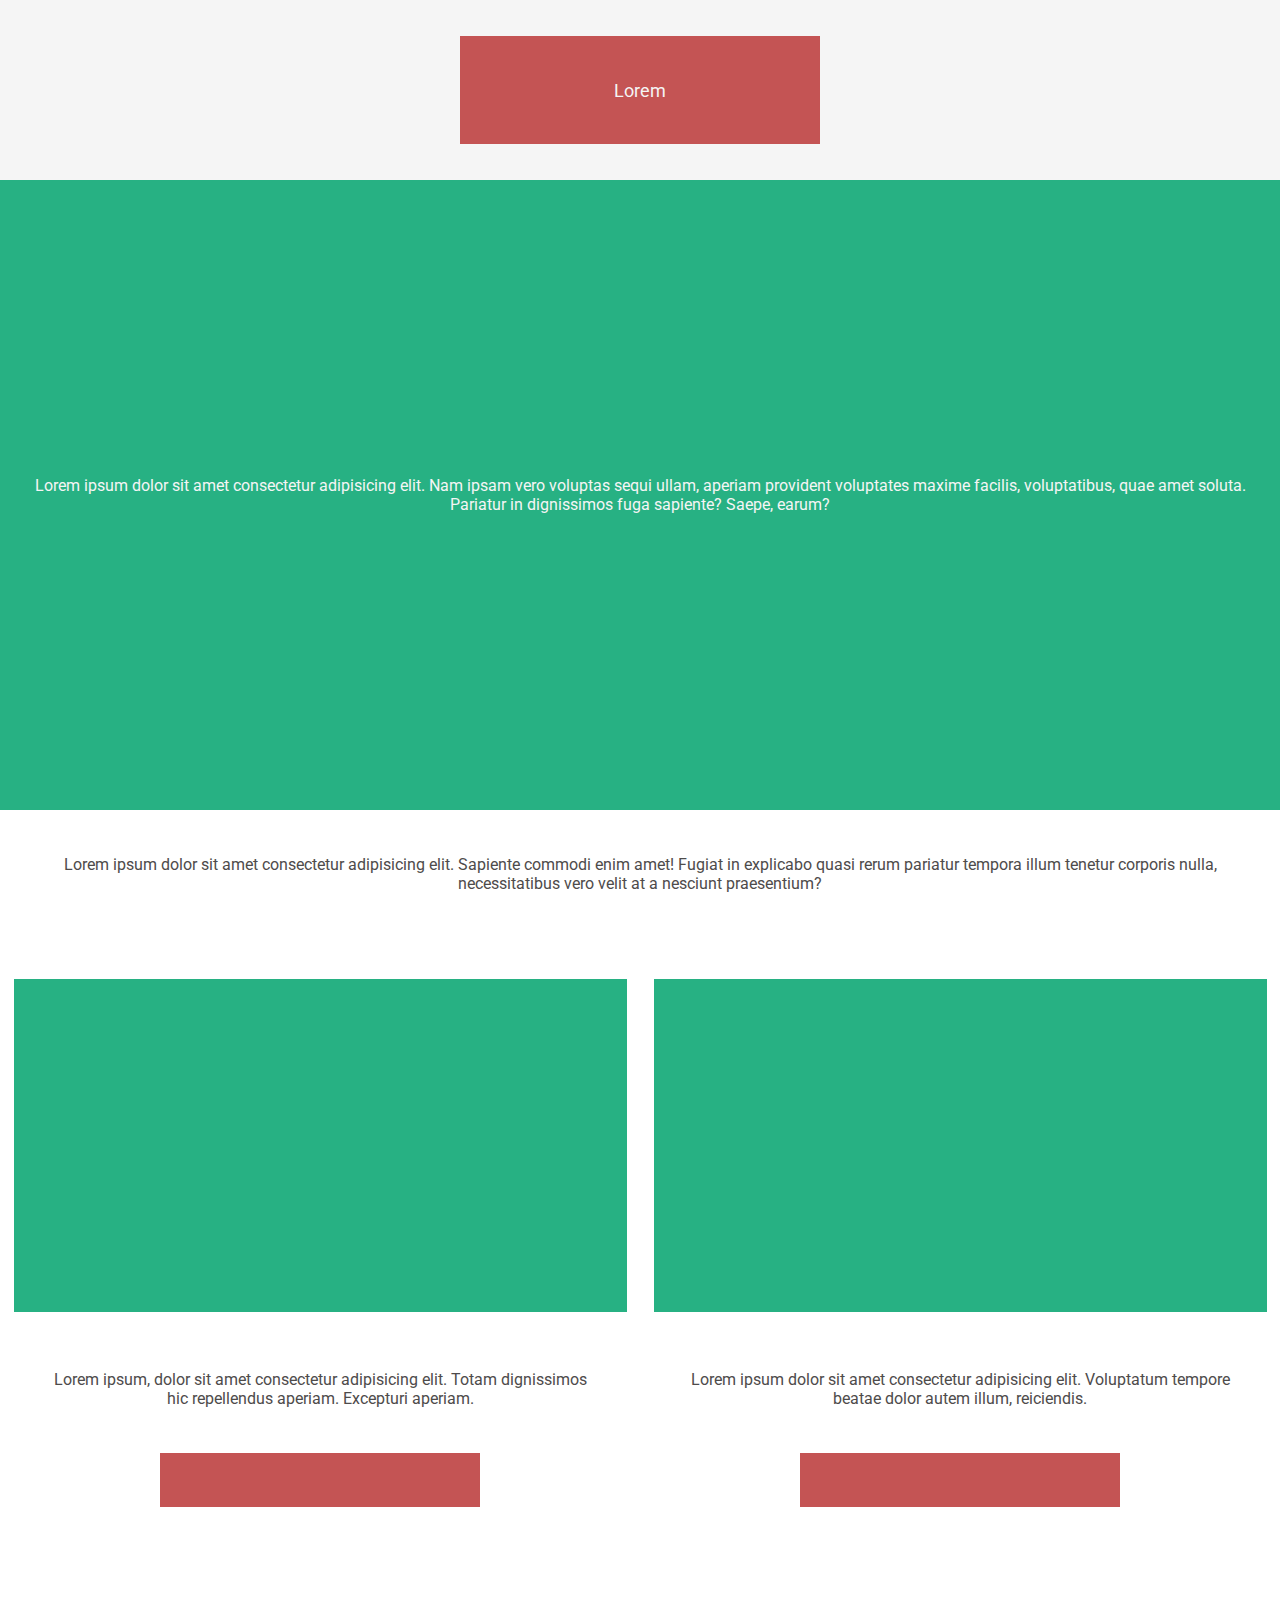
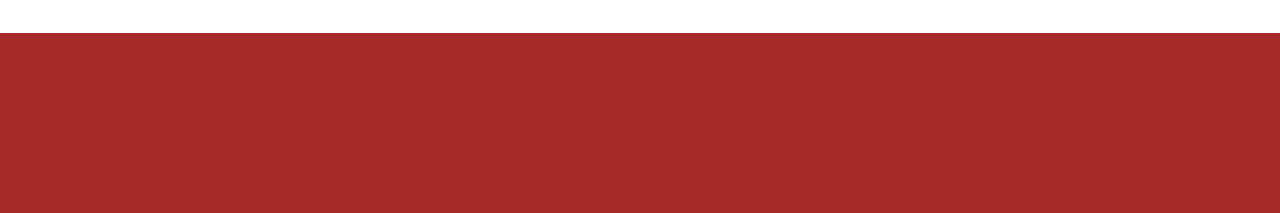
<file: TemplatesHTML/Template 1/index.html>
<!DOCTYPE html>
<html lang="pt-br">
<head>
    <meta charset="UTF-8">
    <meta http-equiv="X-UA-Compatible" content="IE=edge">
    <meta name="viewport" content="width=device-width, initial-scale=1.0">
    <link rel="stylesheet" href="style.css">
    <title>Lorem</title>
</head>
<body>
    <div class="container-grid-principal">
        <header class="container-griditem-header">
            <nav class="container-griditem-header-nav"> <a href="#">Lorem</a> </nav>
        </header>

        <main class="container-griditem-main1">
            <p>Lorem ipsum dolor sit amet consectetur adipisicing elit. Nam ipsam vero voluptas sequi ullam, aperiam provident voluptates maxime facilis, voluptatibus, quae amet soluta. Pariatur in dignissimos fuga sapiente? Saepe, earum?</p>   
        </main>

        <main class="container-griditem-main2">
            <div class="grid-item-divp1">
                <p class="grid-item-p1">Lorem ipsum dolor sit amet consectetur adipisicing elit. Sapiente commodi enim amet! Fugiat in explicabo quasi rerum pariatur tempora illum tenetur corporis nulla, necessitatibus vero velit at a nesciunt praesentium?</p>
            </div>

            <div class="grid-item-box1"></div>
            <div class="grid-item-box2"></div>

            <p class="grid-item-p2">
                Lorem ipsum, dolor sit amet consectetur adipisicing elit. Totam dignissimos hic repellendus aperiam. Excepturi aperiam.
            </p>

            <p class="grid-item-p3">
                Lorem ipsum dolor sit amet consectetur adipisicing elit. Voluptatum tempore beatae dolor autem illum, reiciendis.
            </p>

                <a href="#" class="grid-item-redbox1"></a>
                <a href="#" class="grid-item-redbox2"></a>
            </div>
        </main> <!-- Fimmain 2 -->

        <div class="container-griditem-footer"></div>
    </div>
</body>
</html>
</file>
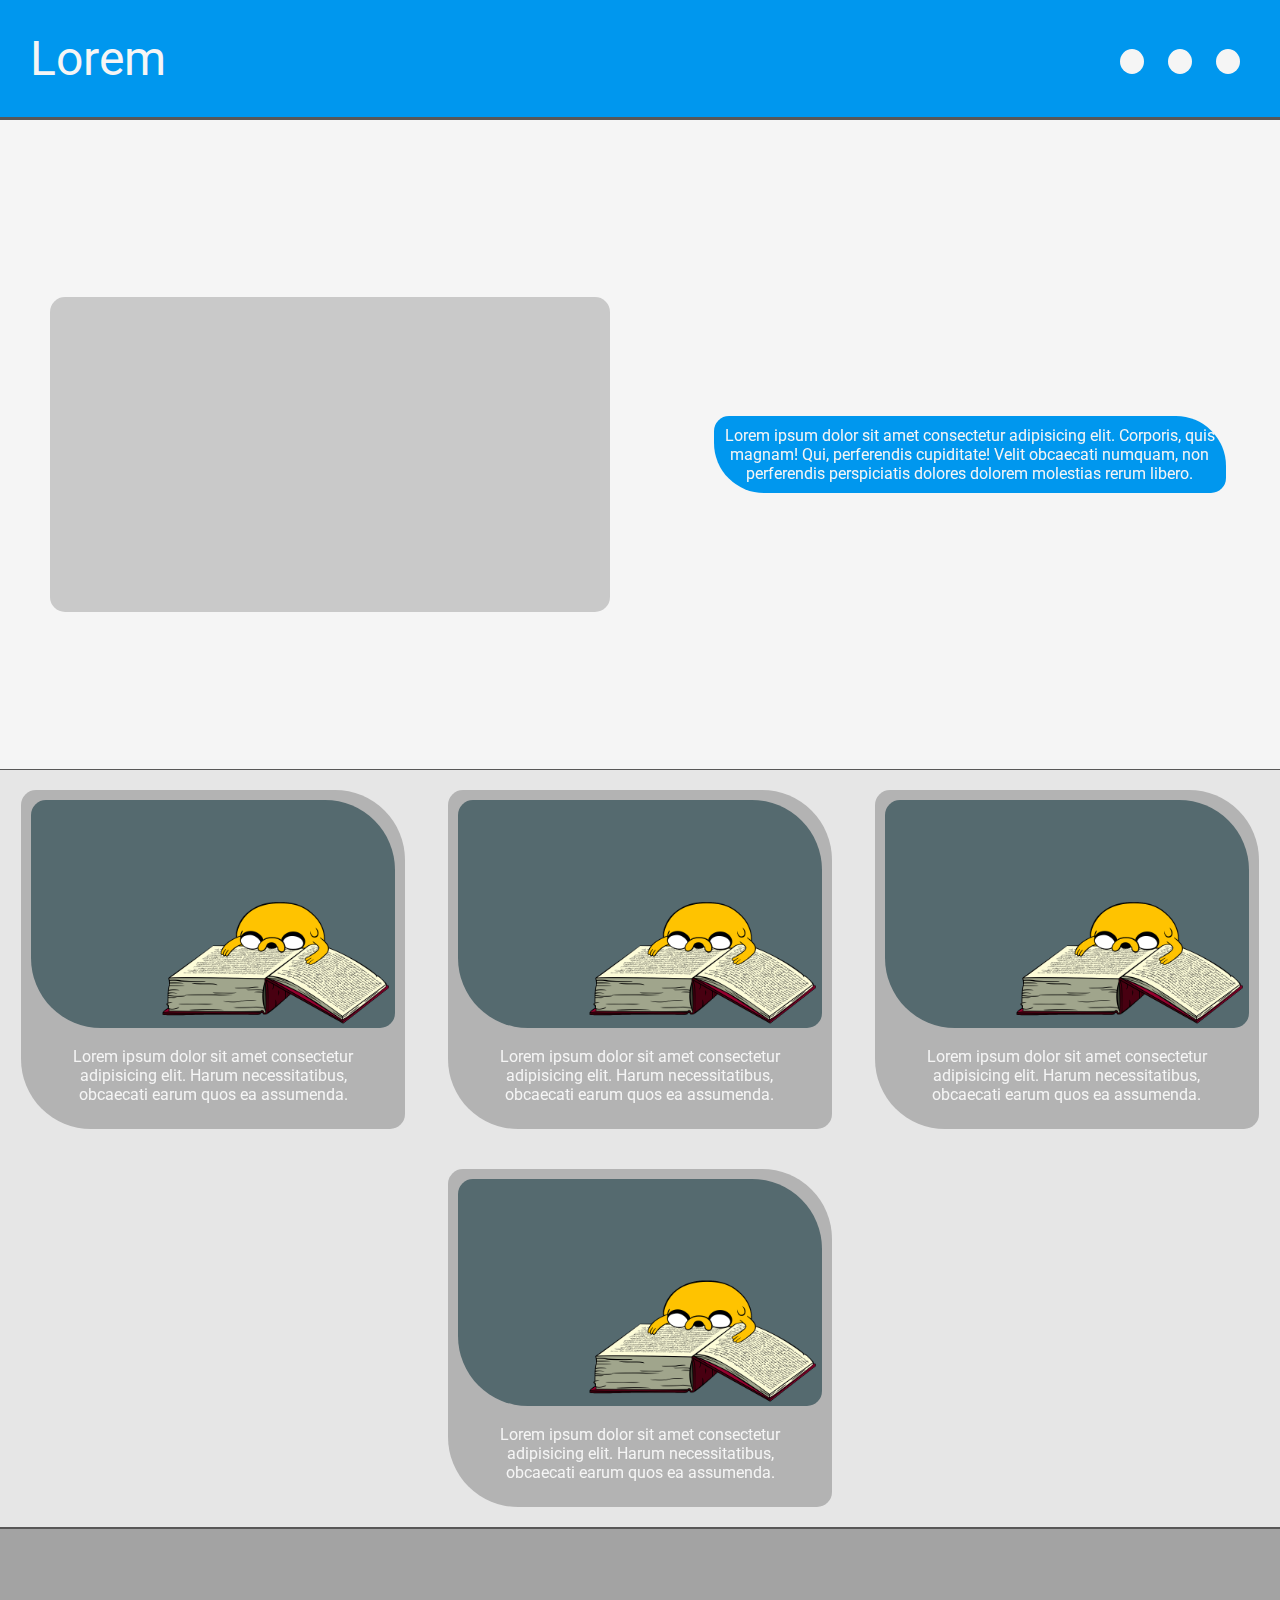
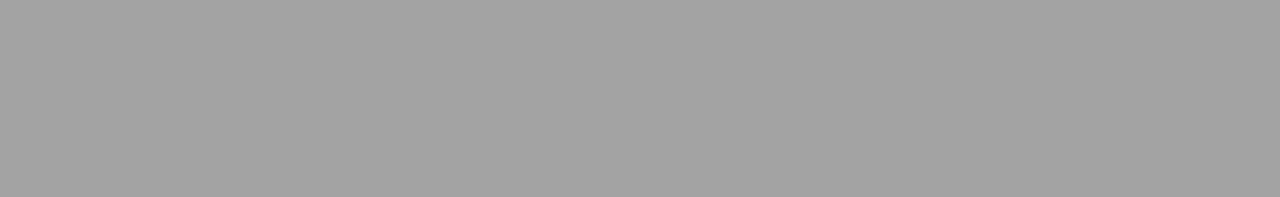
<file: TemplatesHTML/Template 3/index.html>
<!DOCTYPE html>
<html lang="pt-br">
  <head>
    <meta charset="UTF-8" />
    <meta http-equiv="X-UA-Compatible" content="IE=edge" />
    <meta name="viewport" content="width=device-width, initial-scale=1.0" />
    <link rel="stylesheet" href="style.css" />
    <link rel="preconnect" href="https://fonts.googleapis.com" />
    <link rel="preconnect" href="https://fonts.gstatic.com" crossorigin />
    <link
      href="https://fonts.googleapis.com/css2?family=Roboto:ital,wght@1,900&display=swap"
      rel="stylesheet"
    />
    <title>Lorem</title>
  </head>
  <body>
    <div class="conteiner-grid-principal">
      <header class="header-conteiner-griditem">
        <div class="header-conteiner-logo">Lorem</div>
        <nav class="header-conteiner-menu">
          <a href="#">aa</a>
          <!-- Efeito bolinha com padding e border-->
          <a href="#">aa</a>
          <a href="#">aa</a>
        </nav>
      </header>

      <main class="main-conteiner-gridIC">
        <!-- Seção do meio, com video e fotos -->

        <section class="main-conteiner-section1">
          <div class="section1-video">
            <iframe
              src="https://www.youtube.com/embed/2lAe1cqCOXo"
              title="YouTube video player"
              frameborder="0"
              allow="accelerometer; clipboard-write; encrypted-media; gyroscope; picture-in-picture"
            ></iframe>
          </div>

          <div class="section1-text">
            Lorem ipsum dolor sit amet consectetur adipisicing elit. Corporis,
            quis magnam! Qui, perferendis cupiditate! Velit obcaecati numquam,
            non perferendis perspiciatis dolores dolorem molestias rerum libero.
          </div>
        </section>

        <section class="main-conteiner-section2">
          <div class="section2-div">
            <a href="#"><img src="312856.png" alt="img" /></a>
            <p>
              Lorem ipsum dolor sit amet consectetur adipisicing elit. Harum
              necessitatibus, obcaecati earum quos ea assumenda.
            </p>
          </div>

          <div class="section2-div">
            <a href="#"><img src="312856.png" alt="img" /></a>
            <p>
              Lorem ipsum dolor sit amet consectetur adipisicing elit. Harum
              necessitatibus, obcaecati earum quos ea assumenda.
            </p>
          </div>

          <div class="section2-div">
            <a href="#"><img src="312856.png" alt="img" /></a>
            <p>
              Lorem ipsum dolor sit amet consectetur adipisicing elit. Harum
              necessitatibus, obcaecati earum quos ea assumenda.
            </p>
          </div>

          <div class="section2-div">
            <a href="#"><img src="312856.png" alt="img" /></a>
            <p>
              Lorem ipsum dolor sit amet consectetur adipisicing elit. Harum
              necessitatibus, obcaecati earum quos ea assumenda.
            </p>
          </div>
        </section>
      </main>

      <footer class="footer-conteiner-griditem"></footer>
    </div>
  </body>
</html>
</file>
<file: TemplatesHTML/Template 1/style.css>
@import url('https://fonts.googleapis.com/css2?family=Roboto:ital,wght@1,900&display=swap');

*{
    margin: 0px;
    padding: 0px;
    box-sizing: border-box;
    font-family: Roboto;
    text-decoration: none;
}

.container-grid-principal{
    display: grid;
    grid-template-columns: 1fr 1fr;
    grid-template-rows: 20vh 70vh auto 10vh;
    grid-template-areas: "header header" "m1 m1" "m2 m2" "f f";

}

.container-griditem-header{
    background-color: whitesmoke;
    grid-area: header;
    display: flex;
    justify-content: center;
    align-items: center;
}

.container-griditem-header-nav{
    flex-basis: 40vh;
    flex-shrink: 0;
    height: 60%;
    background-color: rgb(196, 84, 84);
    display: flex;
    justify-content: center;
    align-items: center;
}

.container-griditem-header-nav a{
    color: whitesmoke;
    flex-shrink: 0;
    font-size: large
}

.container-griditem-main1{
    background-color: rgb(39, 177, 131);
    grid-area: m1;
    display: flex;
    justify-content: center;
    align-items: center;
    text-align: center;
    padding: 20px;
    color: whitesmoke;
}   

.container-griditem-main2{
    display: grid;
    grid-area: m2;
    grid-template-columns: 1fr 1fr;
    grid-template-rows: auto 40vh auto 10vh; /* 70 vh*/
    grid-template-areas: "divp1 divp1" "b1 b2" "p2 p3" "redbox1 redbox2";
}

.grid-item-divp1{
    grid-area: divp1;
    color: rgb(78, 75, 75);
    margin: 5vh 5vh 8vh 5vh;
    text-align: center;
    min-width: 50vw;
    
}

.grid-item-box1{
    grid-area: b1;
    background-color: rgb(39, 177, 131);
    margin: 1.5vh;
}

.grid-item-box2{
    grid-area: b2;
    background-color: rgb(39, 177, 131);
    margin: 1.5vh;
}

.grid-item-p2{
    grid-area: p2;
    color: rgb(78, 75, 75);
    margin: 5vh 5vh;
    text-align: center;
}

.grid-item-p3{
    grid-area: p3;
    color: rgb(78, 75, 75);
    margin: 5vh 5vh;
    text-align: center;
}

.grid-item-redbox1{
    background-color: rgb(196, 84, 84);
    
    height: 60%;
    width: 50%;
    margin: 0px auto;
    grid-area: redbox1;
}

.grid-item-redbox2{
    background-color: rgb(196, 84, 84);
    height: 60%;
    width: 50%;
    margin: 0px auto;
    grid-area: redbox2;
}

.container-griditem-footer{
    background-color: brown;
    grid-area: f;
    height: 20vh;
}

@media (max-width: 600px){
    .container-griditem-main2{
        grid-template-rows: auto 40vh auto 10vh 40vh auto 10vh; /* 70 vh*/
        grid-template-areas: "divp1 divp1" "b1 b1" "p2 p2" "redbox1 redbox1" "b2 b2" "p3 p3" "redbox2 redbox2";
    }
}
    

/* boxes com 40vh e redbox com 10vh - div 1 nao muda do lugar*/
</file>
<file: TemplatesHTML/Template 3/style.css>
* {
  margin: 0px;
  padding: 0px;
  text-decoration: none;
  box-sizing: border-box;
  font-family: Roboto;
}

a:link {
  color: whitesmoke;
}

a:visited {
  color: whitesmoke;
}

a:hover {
}

.conteiner-grid-principal {
  height: auto;

  grid-template-columns: 1fr;
  grid-template-rows: auto auto auto;
  grid-template-areas: 'header' 'main' 'footer';
}

.header-conteiner-griditem {
  grid-area: header;
  min-height: 12vh;
  height: auto;
  padding: 30px;

  background-color: rgb(0, 151, 238);

  display: flex;
  justify-content: space-between;
  align-items: center;

  border-bottom-style: solid;
  border-color: rgb(88, 87, 87);
  border-width: 3px;

}

.header-conteiner-logo {
  font-size: 3rem;
  color: whitesmoke;
}

.header-conteiner-menu a {
  margin: 10px;
  padding: 0.5rem;
  width: 30vw;
  font-size: 0.5rem;
  border-radius: 100%;
  background-color: whitesmoke;
}

.main-conteiner-gridIC {
  grid-area: main;

  height: auto;
  min-height: 120vh;

  background-color: whitesmoke;
  display: grid;

  grid-template-columns: 1fr;
  grid-template-rows: auto auto;
  grid-template-areas: 'section1' 'section2';

}

.main-conteiner-section1 {
  grid-area: section1;
  background-color: whitesmoke;

  margin-top: 20px;
  min-height: 70vh;
  height: auto;

  display: flex;
  flex-wrap: wrap;
  justify-content: space-around;
  align-items: center;

  border-bottom-style: solid;
  border-color: rgb(88, 87, 87);
  border-width: 1px;
}

.section1-video {
  max-width: 560px;
  max-height: 315px;
  width: 100%;
  height: 100%;
  margin: 5px;
}

.section1-text {
  width: 40%; /* aumentar o tamanho no media query na largura que quebra a alinha*/
  font-size: 100%;
  max-width: 737px;
  max-height: 92px;
  color: whitesmoke;
  background-color: rgb(0, 151, 238);
  text-align: center;
  padding: 10px;
  margin: 10px;
  border-radius: 15px 50px;
}

iframe {
  width: 100%;
  height: 100%;
  background-color: rgb(201, 201, 201);
  padding: 5px;
  border-radius: 15px;
}

.main-conteiner-section2 {
  grid-area: section2;
  background-color: rgb(230, 230, 230);

  display: flex;
  flex-wrap: wrap;
  justify-content: space-around;
  align-items: center;

  height: auto;
}

.section2-div {
  width: 30%;
  min-width: 270px;
  margin: 20px;
  background-color: rgb(179, 179, 179);
  padding: 10px;
  border-radius: 15px 70px;
  overflow: hidden;
}

.section2-div img {
  width: 100%;
  height: 100%;
  border-radius: 15px 70px;
}

.section2-div p {
  width: 100%;
  height: 100%;
  text-align: center;
  padding: 15px;
  color: whitesmoke;
}

.footer-conteiner-griditem {
  grid-area: footer;
  min-height: 30vh;
  height: auto;
  background-color: rgb(163, 163, 163);

  border-top-style: solid;
  border-color: rgb(88, 87, 87);
  border-width: 2px;
}

@media (max-width: 967px) {
  .section1-text {
    width: 100%;
  }
}

@media (max-width: 432px) {
  .section1-text {
    font-size: 80%;
  }
}
</file>
